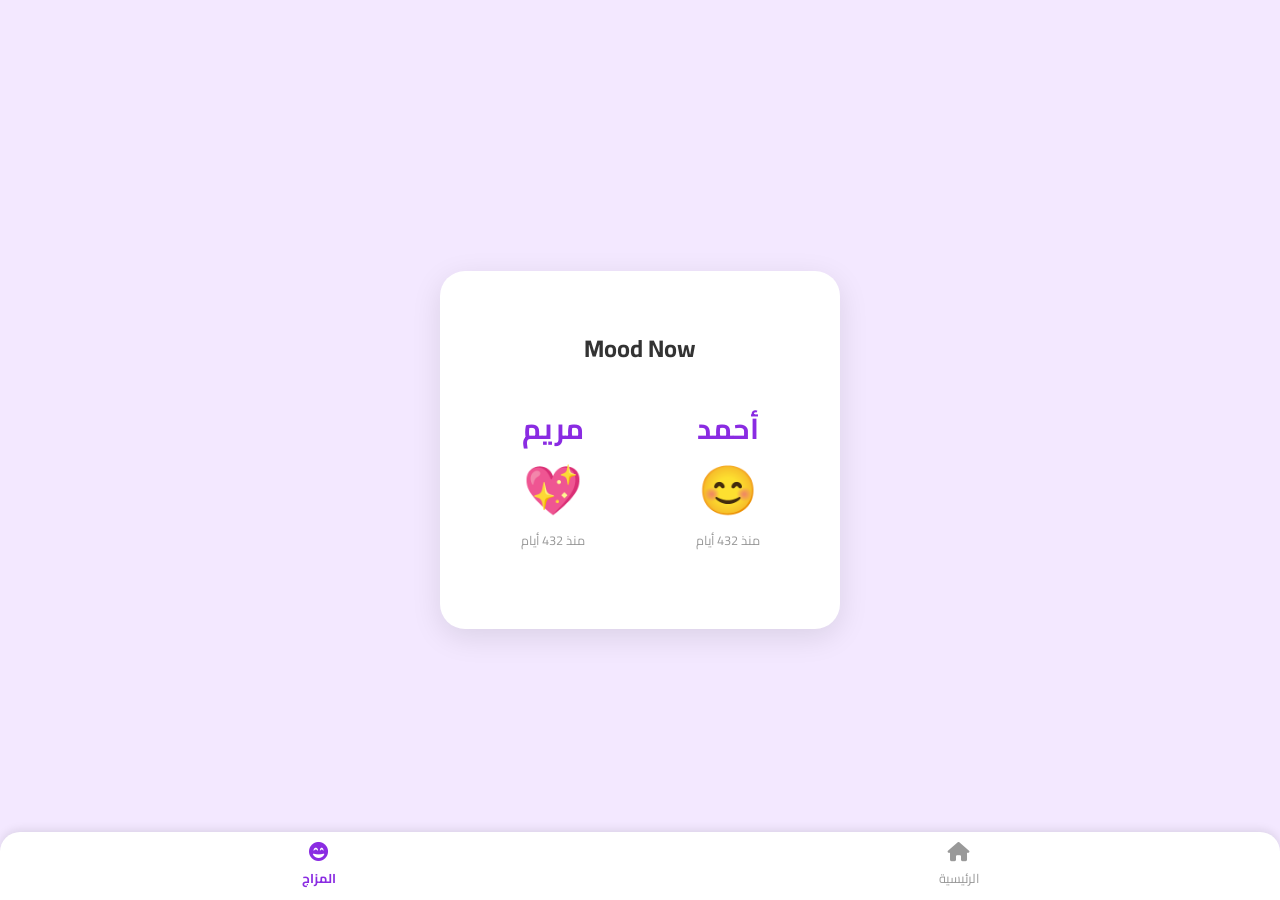
<file: mood.html>
<!DOCTYPE html>
<html lang="ar" dir="rtl">
<head>
    <meta charset="UTF-8">
    <meta name="viewport" content="width=device-width, initial-scale=1.0">
    <title>الحالة المزاجية</title>
      <script>
        // تحميل الـ CSS مع توقيت دلوقتي
        const link = document.createElement("link");
        link.rel = "stylesheet";
        link.href = "style.css?v=" + new Date().getTime();
        document.head.appendChild(link);
    </script>
    
    <link rel="stylesheet" href="https://cdnjs.cloudflare.com/ajax/libs/font-awesome/6.0.0-beta3/css/all.min.css">
</head>
<body>

    <main class="card">
        <h2 class="mood-page-title">Mood Now</h2>
        <div class="mood-display-container">
            <div class="person-mood">
                <span class="person-name">أحمد</span>
                <span class="mood-emoji">😊</span>
                <p class="mood-timestamp" data-timestamp="2025-09-27T22:37:00">يتم الحساب...</p>
            </div>
            <div class="person-mood">
                <span class="person-name">مريم</span>
                <span class="mood-emoji">💖</span>
                <p class="mood-timestamp" data-timestamp="2025-09-27T22:15:00">يتم الحساب...</p>
            </div>
        </div>
    </main>

    <nav class="bottom-navbar">
        <a href="index.html" class="nav-item">
            <i class="fas fa-home"></i>
            <span class="nav-label">الرئيسية</span>
        </a>
        <a href="mood.html" class="nav-item active">
            <i class="fas fa-grin-beam"></i>
            <span class="nav-label">المزاج</span>
        </a>
    </nav>
    
    <script src="mood.js"></script>

</body>
</html>
</file>
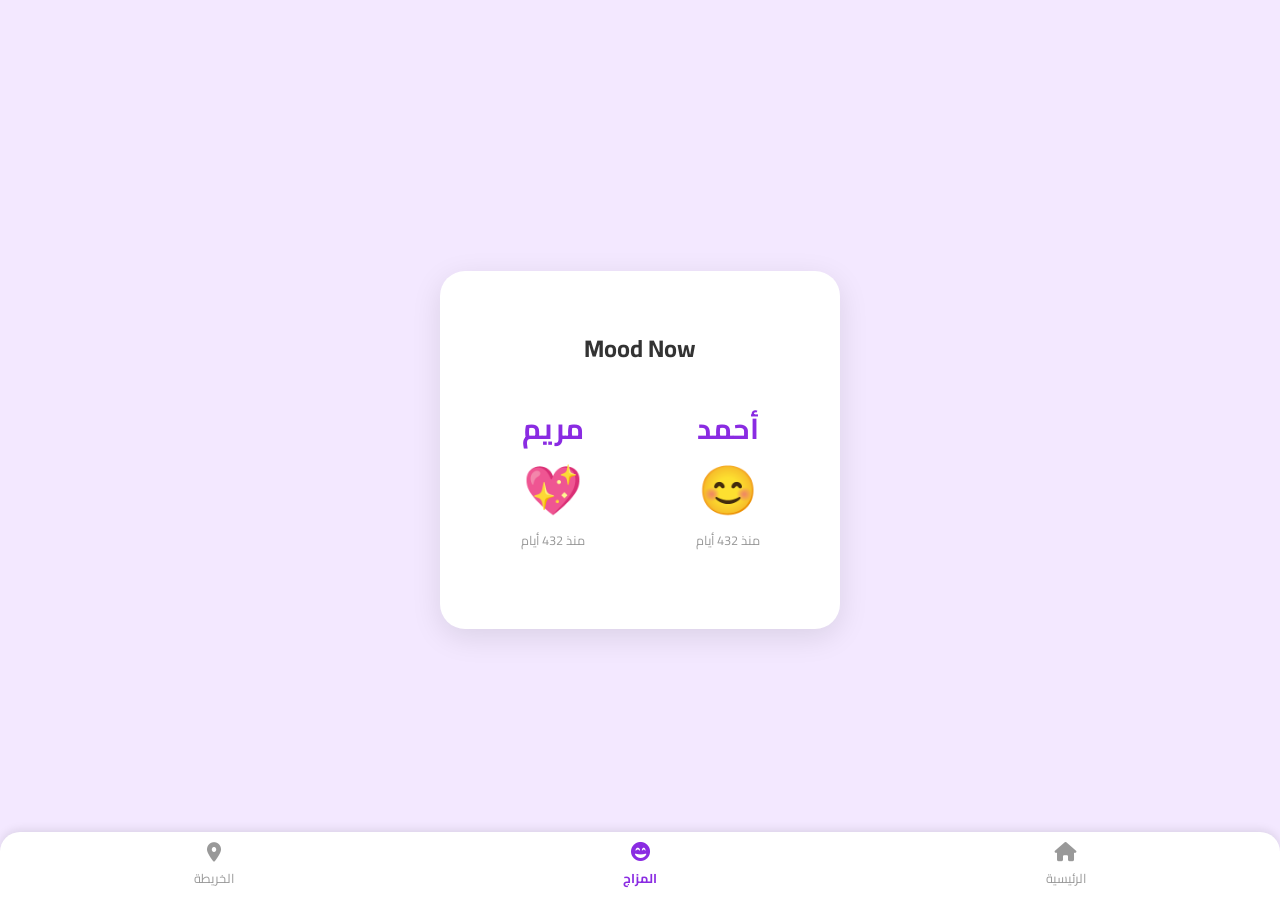
<file: dodo/mood.html>
<!DOCTYPE html>
<html lang="ar" dir="rtl">
<head>
    <meta charset="UTF-8">
    <meta name="viewport" content="width=device-width, initial-scale=1.0">
    <title>الحالة المزاجية</title>
      <script>
        // تحميل الـ CSS مع توقيت دلوقتي
        const link = document.createElement("link");
        link.rel = "stylesheet";
        link.href = "style.css?v=" + new Date().getTime();
        document.head.appendChild(link);
    </script>

    <link rel="stylesheet" href="https://cdnjs.cloudflare.com/ajax/libs/font-awesome/6.0.0-beta3/css/all.min.css">
</head>
<body>

    <main class="card">
        <h2 class="mood-page-title">Mood Now</h2>
        <div class="mood-display-container">
            <div class="person-mood">
                <span class="person-name">أحمد</span>
                <span class="mood-emoji">😊</span>
                <p class="mood-timestamp" data-timestamp="2025-09-27T22:37:00">يتم الحساب...</p>
            </div>
            <div class="person-mood">
                <span class="person-name">مريم</span>
                <span class="mood-emoji">💖</span>
                <p class="mood-timestamp" data-timestamp="2025-09-27T22:15:00">يتم الحساب...</p>
            </div>
        </div>
    </main>

   <nav class="bottom-navbar">
    <a href="index.html" class="nav-item">
        <i class="fas fa-home"></i>
        <span class="nav-label">الرئيسية</span>
    </a>
    <a href="mood.html" class="nav-item active"> <i class="fas fa-grin-beam"></i>
        <span class="nav-label">المزاج</span>
    </a>
    <a href="memories.html" class="nav-item">
        <i class="fas fa-map-marker-alt"></i>
        <span class="nav-label">الخريطة</span>
    </a>
</nav>
    
    <script src="mood.js"></script>

</body>
</html>
</file>
